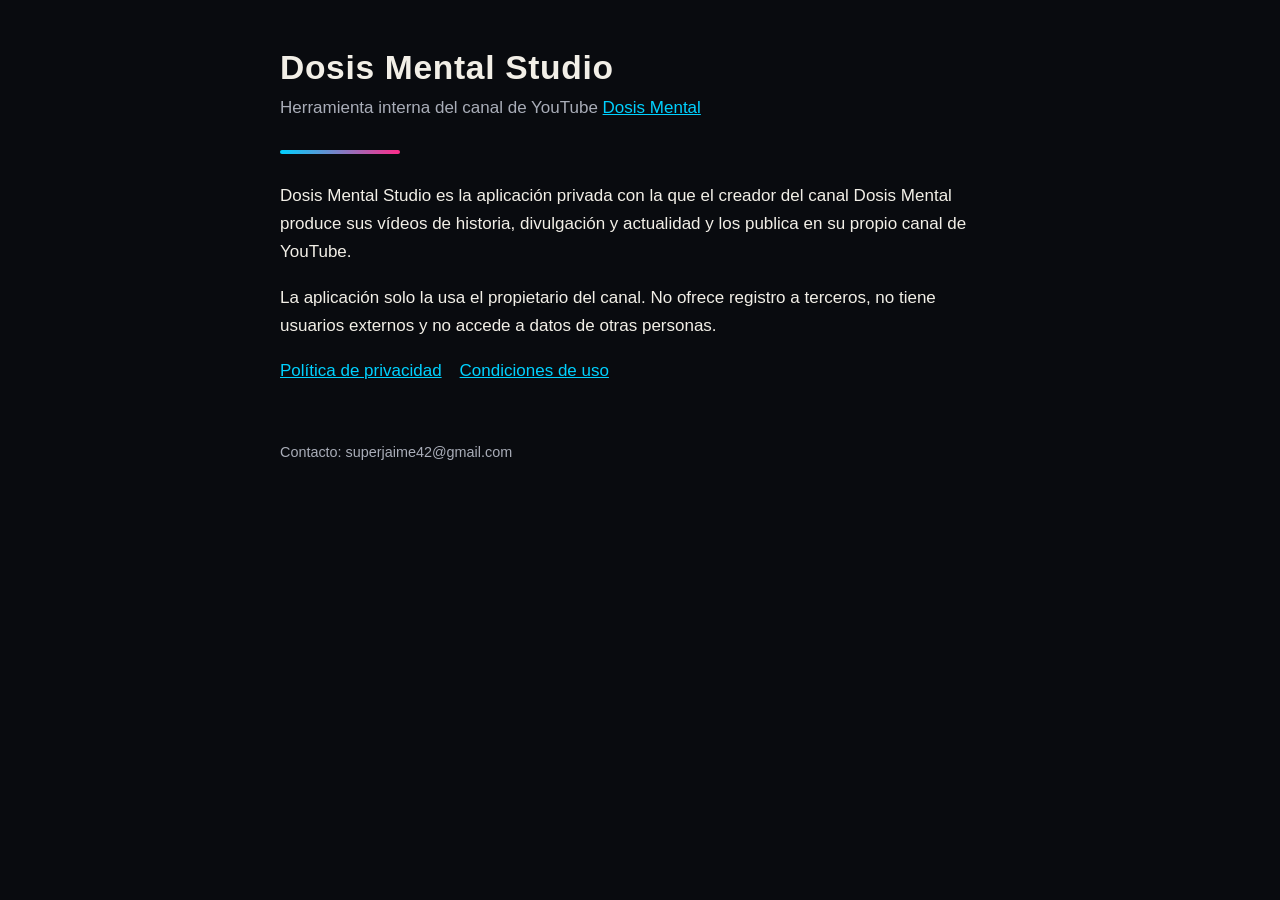
<file: index.html>
<!doctype html>
<html lang="es">
<head>
<meta charset="utf-8"><meta name="viewport" content="width=device-width,initial-scale=1">
<title>Dosis Mental Studio</title>
<link rel="stylesheet" href="estilo.css">
</head>
<body><main>
<h1>Dosis Mental Studio</h1>
<p class="sub">Herramienta interna del canal de YouTube <a href="https://www.youtube.com/@DosisMental2">Dosis Mental</a></p>
<div class="bar"></div>
<p>Dosis Mental Studio es la aplicación privada con la que el creador del canal Dosis Mental produce sus vídeos de historia, divulgación y actualidad y los publica en su propio canal de YouTube.</p>
<p>La aplicación solo la usa el propietario del canal. No ofrece registro a terceros, no tiene usuarios externos y no accede a datos de otras personas.</p>
<nav><a href="privacidad.html">Política de privacidad</a><a href="terminos.html">Condiciones de uso</a></nav>
<footer>Contacto: superjaime42@gmail.com</footer>
</main></body>
</html>
</file>
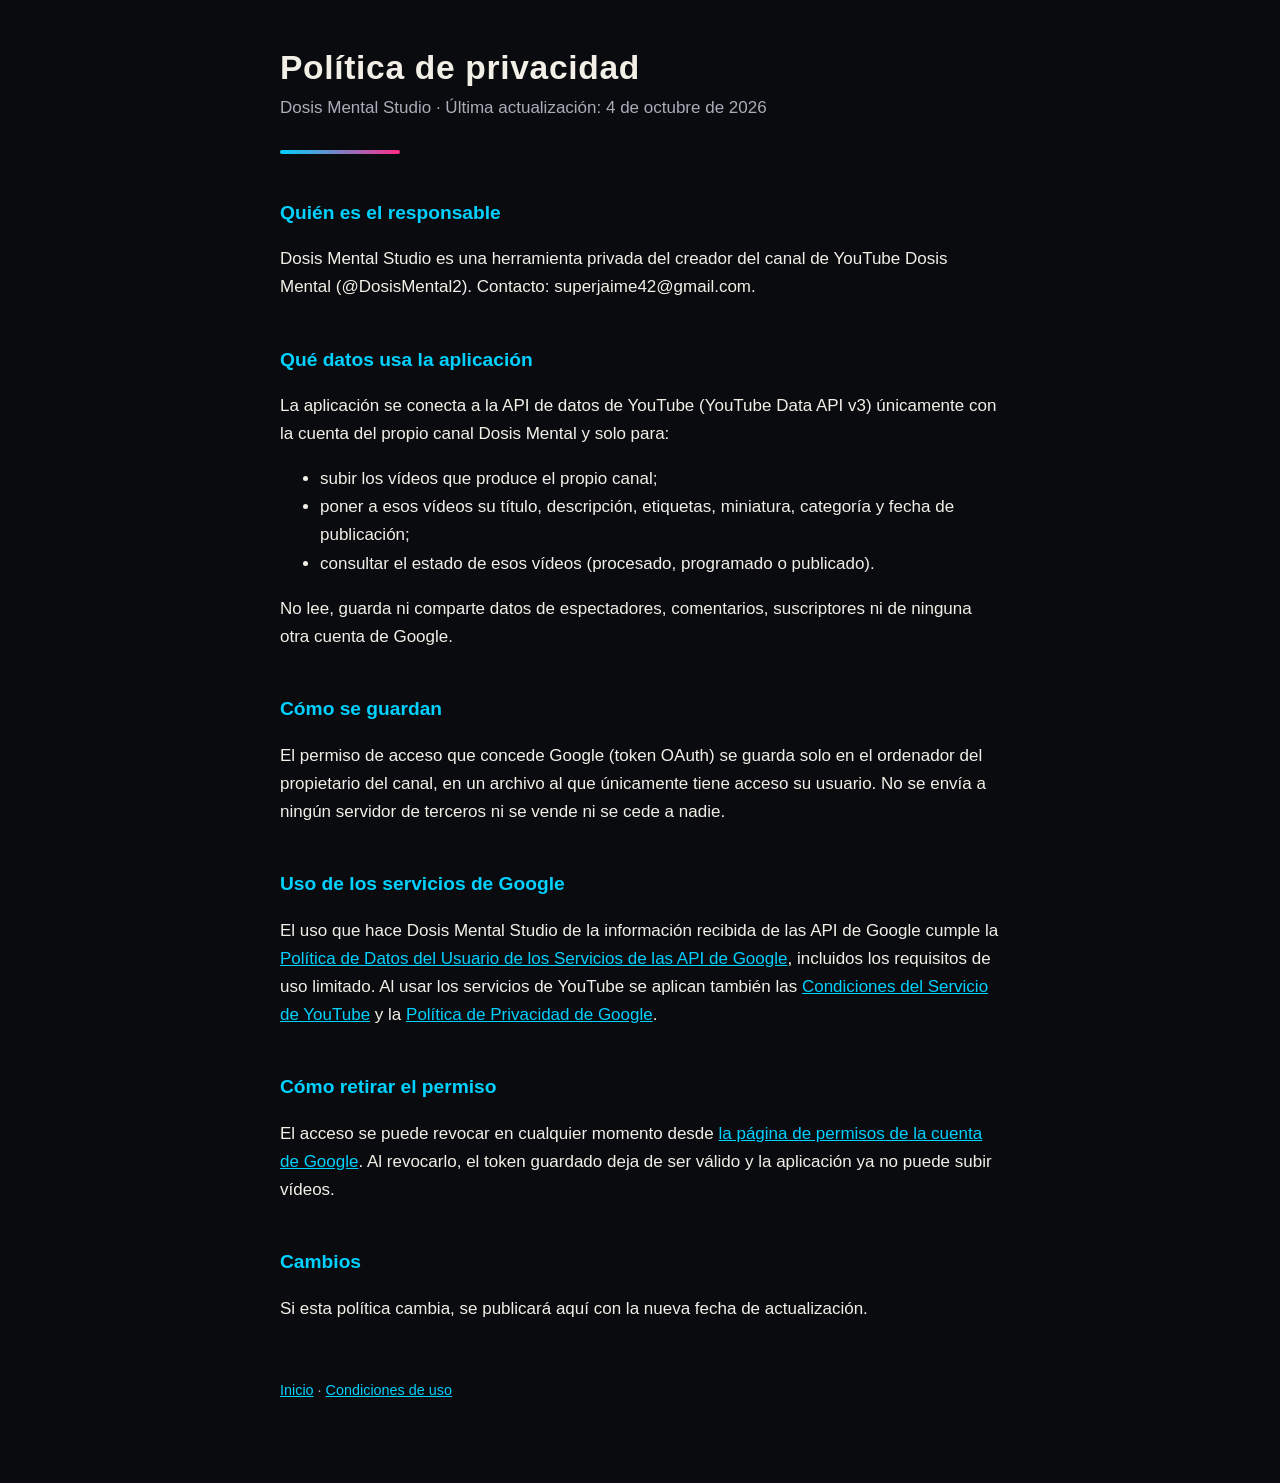
<file: privacidad.html>
<!doctype html>
<html lang="es">
<head>
<meta charset="utf-8"><meta name="viewport" content="width=device-width,initial-scale=1">
<title>Política de privacidad · Dosis Mental Studio</title>
<link rel="stylesheet" href="estilo.css">
</head>
<body><main>
<h1>Política de privacidad</h1>
<p class="sub">Dosis Mental Studio · Última actualización: 4 de octubre de 2026</p>
<div class="bar"></div>

<h2>Quién es el responsable</h2>
<p>Dosis Mental Studio es una herramienta privada del creador del canal de YouTube Dosis Mental (@DosisMental2). Contacto: superjaime42@gmail.com.</p>

<h2>Qué datos usa la aplicación</h2>
<p>La aplicación se conecta a la API de datos de YouTube (YouTube Data API v3) únicamente con la cuenta del propio canal Dosis Mental y solo para:</p>
<ul>
<li>subir los vídeos que produce el propio canal;</li>
<li>poner a esos vídeos su título, descripción, etiquetas, miniatura, categoría y fecha de publicación;</li>
<li>consultar el estado de esos vídeos (procesado, programado o publicado).</li>
</ul>
<p>No lee, guarda ni comparte datos de espectadores, comentarios, suscriptores ni de ninguna otra cuenta de Google.</p>

<h2>Cómo se guardan</h2>
<p>El permiso de acceso que concede Google (token OAuth) se guarda solo en el ordenador del propietario del canal, en un archivo al que únicamente tiene acceso su usuario. No se envía a ningún servidor de terceros ni se vende ni se cede a nadie.</p>

<h2>Uso de los servicios de Google</h2>
<p>El uso que hace Dosis Mental Studio de la información recibida de las API de Google cumple la <a href="https://developers.google.com/terms/api-services-user-data-policy">Política de Datos del Usuario de los Servicios de las API de Google</a>, incluidos los requisitos de uso limitado. Al usar los servicios de YouTube se aplican también las <a href="https://www.youtube.com/t/terms">Condiciones del Servicio de YouTube</a> y la <a href="https://policies.google.com/privacy">Política de Privacidad de Google</a>.</p>

<h2>Cómo retirar el permiso</h2>
<p>El acceso se puede revocar en cualquier momento desde <a href="https://myaccount.google.com/permissions">la página de permisos de la cuenta de Google</a>. Al revocarlo, el token guardado deja de ser válido y la aplicación ya no puede subir vídeos.</p>

<h2>Cambios</h2>
<p>Si esta política cambia, se publicará aquí con la nueva fecha de actualización.</p>

<footer><a href="index.html">Inicio</a> · <a href="terminos.html">Condiciones de uso</a></footer>
</main></body>
</html>
</file>
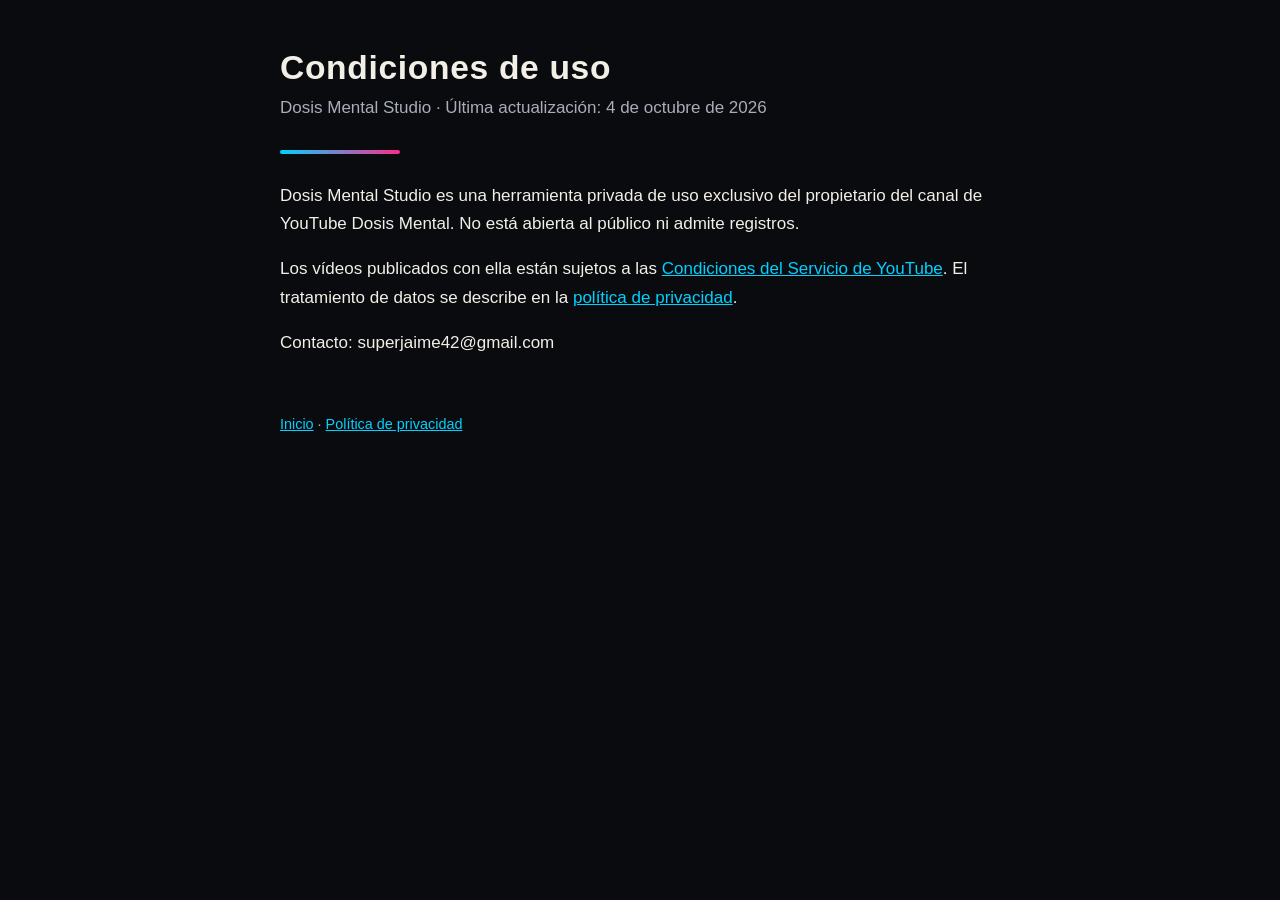
<file: terminos.html>
<!doctype html>
<html lang="es">
<head>
<meta charset="utf-8"><meta name="viewport" content="width=device-width,initial-scale=1">
<title>Condiciones de uso · Dosis Mental Studio</title>
<link rel="stylesheet" href="estilo.css">
</head>
<body><main>
<h1>Condiciones de uso</h1>
<p class="sub">Dosis Mental Studio · Última actualización: 4 de octubre de 2026</p>
<div class="bar"></div>
<p>Dosis Mental Studio es una herramienta privada de uso exclusivo del propietario del canal de YouTube Dosis Mental. No está abierta al público ni admite registros.</p>
<p>Los vídeos publicados con ella están sujetos a las <a href="https://www.youtube.com/t/terms">Condiciones del Servicio de YouTube</a>. El tratamiento de datos se describe en la <a href="privacidad.html">política de privacidad</a>.</p>
<p>Contacto: superjaime42@gmail.com</p>
<footer><a href="index.html">Inicio</a> · <a href="privacidad.html">Política de privacidad</a></footer>
</main></body>
</html>
</file>
<file: estilo.css>
:root{--bg:#090B0F;--text:#F2EFE7;--muted:#a9adb8;--cyan:#00D1FF;--pink:#FF2B8A}
*{box-sizing:border-box}
body{margin:0;background:var(--bg);color:var(--text);font:17px/1.65 -apple-system,BlinkMacSystemFont,"Segoe UI",Roboto,Helvetica,Arial,sans-serif}
main{max-width:760px;margin:0 auto;padding:48px 20px 80px}
h1{font-size:2.1rem;line-height:1.2;margin:0 0 6px;letter-spacing:.02em}
h2{font-size:1.2rem;margin:2.2em 0 .5em;color:var(--cyan)}
p,li{color:var(--text)}
.sub{color:var(--muted);margin:0 0 28px}
.bar{height:4px;width:120px;background:linear-gradient(90deg,var(--cyan),var(--pink));border-radius:2px;margin:18px 0 28px}
a{color:var(--cyan)}
nav a{margin-right:18px}
footer{margin-top:56px;color:var(--muted);font-size:.9rem}
</file>
